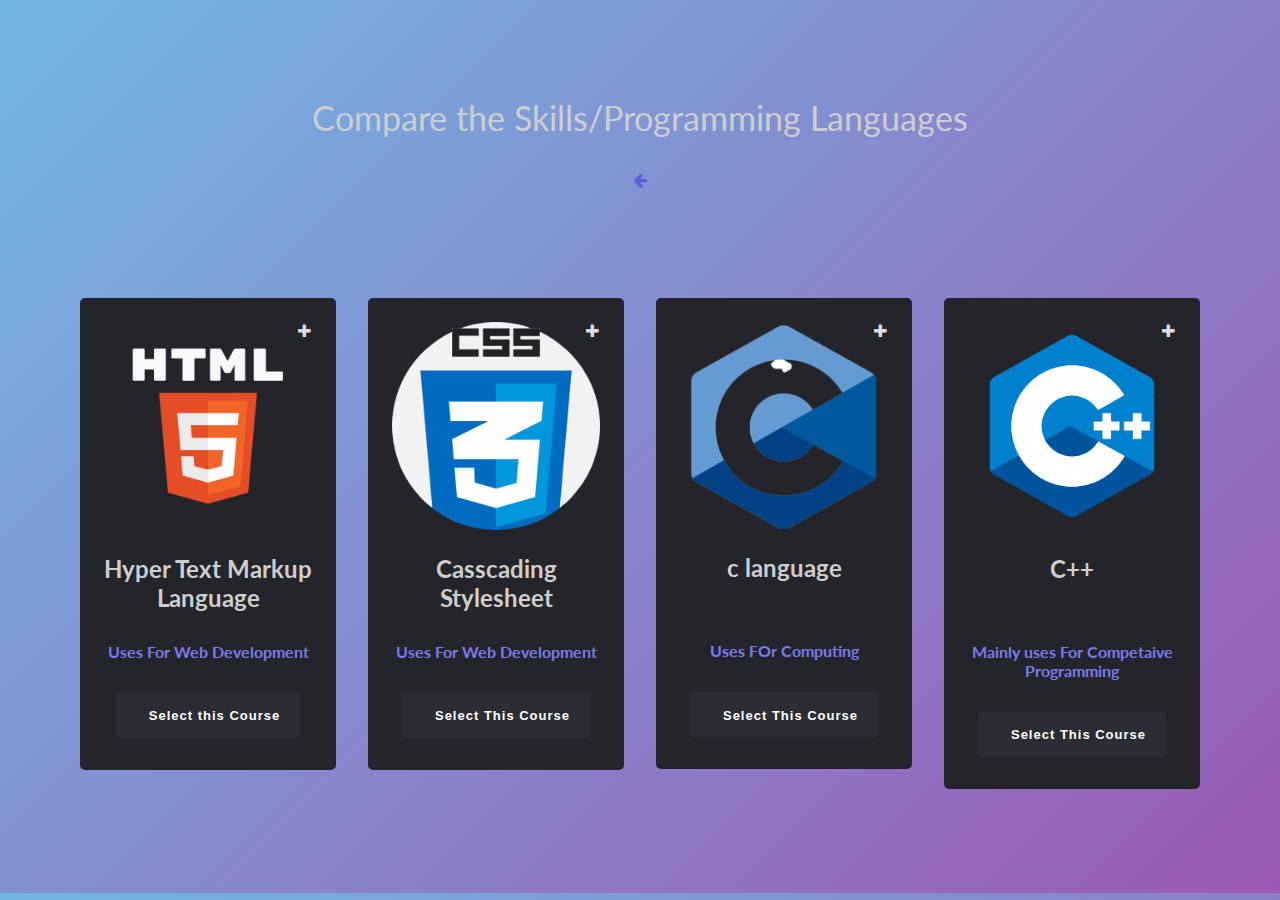
<file: HackThisFall/compare/index.html>
<!DOCTYPE html>
<html lang="en" class="no-js">
	<head>
		<meta charset="UTF-8" />
		<meta http-equiv="X-UA-Compatible" content="IE=edge,chrome=1"> 
		<meta name="viewport" content="width=device-width, initial-scale=1.0"> 
		<title> Compare the schools</title>
		<meta name="description" content="Blueprint: A basic responsive product grid layout with comparison functionality" />
		<meta name="keywords" content="blueprint, template, html, css, javascript, grid, layout, effect, product comparison" />
		<meta name="author" content="Codrops" />
		<link rel="shortcut icon" href="favicon.ico">
		<link rel="stylesheet" href="http://maxcdn.bootstrapcdn.com/font-awesome/4.3.0/css/font-awesome.min.css">
		<link rel="stylesheet" type="text/css" href="css/demo.css" />
		<link rel="stylesheet" type="text/css" href="css/component.css" />
		<!-- Modernizr is used for flexbox fallback -->
		<script src="js/modernizr.custom.js"></script>
	</head>
	<body style="	background: linear-gradient(135deg, #71b7e6, #9b59b6);">
		<!-- Compare basket -->
		<div class="compare-basket">
			<button class="action action--button action--compare"><i class="fa fa-check"></i><span class="action__text">Compare</span></button>
		</div>
		<!-- Main view -->
		<div class="view">
			<header class="bp-header cf">
				<!-- <span>Blueprint <span class="bp-icon bp-icon-about" data-content="The Blueprints are a collection of basic and minimal website concepts, components, plugins and layouts with minimal style for easy adaption and usage, or simply for inspiration."></span></span> -->
				<h1>Compare the Skills/Programming Languages</h1>
				<nav>
					<a href="Hack This Fall 3.0\First_page.html" class="bp-icon bp-icon-prev" data-info="Back To Homepage"><span>Back To Homepage</span></a>
					<!--a href="" class="bp-icon bp-icon-next" data-info="next Blueprint"><span>Next Blueprint</span></a-->
					<!-- <a href="http://tympanus.net/codrops/?p=24096" class="bp-icon bp-icon-drop" data-info="back to the Codrops article"><span>back to the Codrops article</span></a>
					<a href="http://tympanus.net/codrops/category/blueprints/" class="bp-icon bp-icon-archive" data-info="Blueprints archive"><span>Go to the archive</span></a> -->
				</nav>
			</header>
			<!-- Product grid -->
			<section class="grid">
				<!-- Products -->
				<div class="product">
					<div class="product__info">
						<img class="product__image" src="pics/html-removebg-preview.png" alt="Product 1" />
						<h3 class="product__title">Hyper Text Markup Language</h3>
						<span class="product__year extra highlight">Markup language</span>
						<span class="product__region extra highlight">Provide Basic Structure Of Website</span>
						<span class="product__varietal extra highlight">Easy To Learn</span>
						<span class="product__alcohol extra highlight">Not Case-Sensitive</span>
						<span class="product__price highlight">Uses For Web Development</span>
						<button class="action action--button action--buy"><i class="fa fa-school"></i><span class="action__text">Select this Course</span></button>
					</div>
					<label class="action action--compare-add"><input class="check-hidden" type="checkbox" /><i class="fa fa-plus"></i><i class="fa fa-check"></i><span class="action__text action__text--invisible">Add to compare</span></label>
				</div>
				<div class="product">
					<div class="product__info">
						<img class="product__image" src="pics/css-removebg-preview.png" alt="Product 2" />
						<h3 class="product__title">Casscading Stylesheet</h3>
						<span class="product__year extra highlight">Designing Language</span>
						<span class="product__region extra highlight">provide Design For Website </span>
						<span class="product__varietal extra highlight">Easy To Learn</span>
						<span class="product__alcohol extra highlight">Not Case-Sensitive</span>
						<span class="product__price highlight">Uses For Web Development</span>
					
						<button class="action action--button action--buy"><i class="fa fa-school"></i><span class="action__text">Select This Course</span></button>
					</div>
					<label class="action action--compare-add"><input class="check-hidden" type="checkbox" /><i class="fa fa-plus"></i><i class="fa fa-check"></i><span class="action__text action__text--invisible">Add to compare</span></label>
				</div>
				<div class="product">
					<div class="product__info">
						<img class="product__image" src="pics/clang-removebg-preview.png" alt="Product 3" />
						<h3 class="product__title">c language</h3>
						<span class="product__year extra highlight">Programming language</span>
						<span class="product__region extra highlight">Procedurael Oriented Language</span>
						<span class="product__varietal extra highlight">Easy To Learn</span>
						<span class="product__alcohol extra highlight">Case-Sensitive</span>
						<span class="product__price highlight">Uses FOr Computing</span>

						<button class="action action--button action--buy"><i class="fa fa-"></i><span class="action__text">Select This Course</span></button>
					</div>
					<label class="action action--compare-add"><input class="check-hidden" type="checkbox" /><i class="fa fa-plus"></i><i class="fa fa-check"></i><span class="action__text action__text--invisible">Add to compare</span></label>
				</div>
				<div class="product">
					<div class="product__info">
						<img class="product__image" src="pics/cplus-removebg-preview.png" alt="Product 4" />
						<h3 class="product__title">C++</h3>
						<span class="product__year extra highlight">Programming language</span>
						<span class="product__region extra highlight">Object-oriented Language</span>
						<span class="product__varietal extra highlight">Moderete Lerarning</span>
						<span class="product__alcohol extra highlight">Case-Sensitive</span>
						<span class="product__price highlight">Mainly uses For Competaive Programming</span>
						<button class="action action--button action--buy"><i class="fa fa-"></i><span class="action__text">Select This Course</span></button>
					</div>
					<label class="action action--compare-add"><input class="check-hidden" type="checkbox" /><i class="fa fa-plus"></i><i class="fa fa-check"></i><span class="action__text action__text--invisible">Add to compare</span></label>
				</div>
			</section>
		</div><!-- /view -->
		<!-- product compare wrapper -->
		<section class="compare">
			<button class="action action--close"><i class="fa fa-remove"></i><span class="action__text action__text--invisible">Close comparison overlay</span></button>
		</section>
		<script src="js/classie.js"></script>
		<script src="js/main.js"></script>
	</body>
</html>
</file>
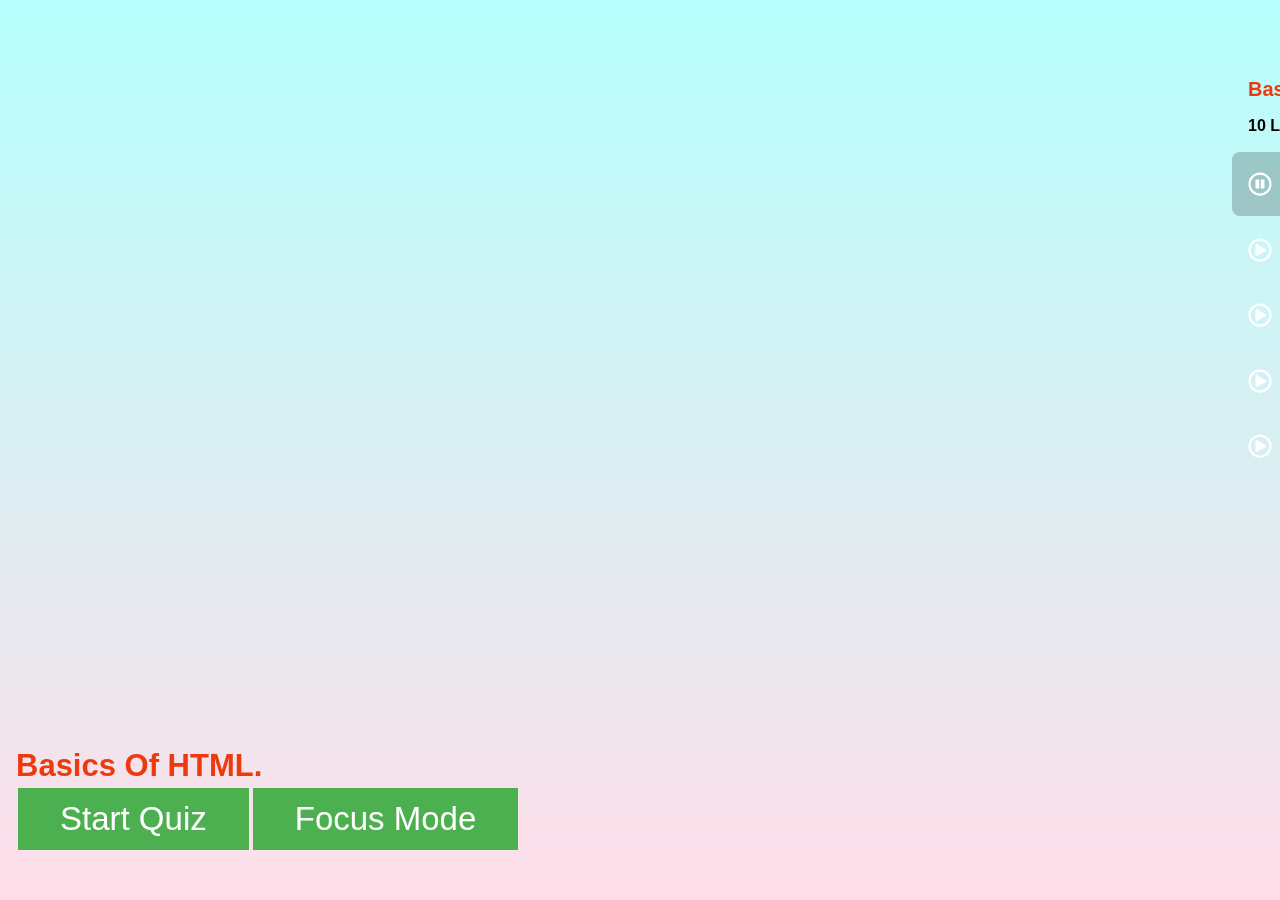
<file: HackThisFall/roadmap/index.html>
<!DOCTYPE html>
<html lang="en">

<head>
    <meta charset="UTF-8">
    <meta name="viewport" content="width=device-width, initial-scale=1.0">
    <meta http-equiv="X-UA-Compatible" content="ie=edge">
    <title>Roadmap</title>
    <link rel="stylesheet" href="style.css">
    <style>
        h3{
     color: #ee390f;
     font-weight: bolder;
     font-size: 20px;
     
  
}


#start {
  background-color: #4CAF50;
  border: none;
  color: white;
  padding: 12px 42px;
  text-align: center;
  text-decoration: none;
  display: inline-block;
  font-size: 33px;
  margin: 4px 2px;
  cursor: pointer;
}




/* center the blockquote in the page */
.blockquote-wrapper {
   display: flex;
   height: 100vh;
   padding: 0 20px;
}

/* Blockquote main style */
.blockquote {
    position: relative;
    font-family: 'Montserrat', sans-serif;
    font-weight: 800;
    color: #ffffff;
    padding: 30px 0;
    width: 100%;
    max-width: 500px;
    z-index: 1;
    margin: 80px auto;
    align-self: center;
    border-top: solid 1px;
    border-bottom: solid 1px;
}

/* Blockquote header */
.blockquote h1 {
    position: relative;
    color: #FFFFFF;
    font-size: 40px;
    font-weight: 800;
    line-height: 1;
    margin: 0;
}

/* Blockquote right double quotes */
.blockquote:after {
    position: absolute;
    content: "”";
    color: rgba(255, 255, 255, 1);
    font-size: 10rem;
    line-height: 0;
    bottom: -43px;
    right: 30px;
}

/* increase header size after 600px */
@media all and (min-width: 600px) {
    .blockquote h1 {
        font-size: 60px;
   }

}

/* Blockquote subheader */
.blockquote h4 {
    position: relative;
    color: #292a2b;
    font-size: 1.4rem;
    font-weight: normal;
    line-height: 1;
    margin: 0;
    padding-top: 20px;
    z-index: 1;
}

    </style>
</head>

<body>
    


    <main class="container">
        <section class="main-video">
            <!-- <video src="videos/manipulate text background.mp4" controls  muted></video> -->
            <iframe width="1200" height="650" src="https://www.youtube.com/embed/HcOc7P5BMi4" title="YouTube video player" frameborder="0" allow="accelerometer; autoplay; clipboard-write; encrypted-media; gyroscope; picture-in-picture; web-share" allowfullscreen></iframe>
            <h3 class="title" style="
            font-size: 31px;
        ">Basics Of HTML.</h3>  <a href="../nurture/quiz.html"><button id="start">Start Quiz</button></a><a href="https://studywithme.io/aesthetic-pomodoro-timer/" <button id="start">Focus Mode</button></a>
        </section>

        <section class="video-playlist">
            <h3 class="title">Basics of HTML</h3>
            <p>10 lessions &nbsp; . &nbsp; 50m 48s</p>
            <div class="videos">

            </div>
        </section>
        <!-- <div class="blockquote-wrapper"> -->
          
          <!-- </div> -->
    </main>
    <!-- <div class="blockquote34">
        <h1>
          Start before you are ready
         </h1>
        <h4>&mdash;Steven Pressfield</h4>
      </div> -->
  <br>

    <script src="script.js"></script>
</body>

</html>
</file>
<file: HackThisFall/compare/css/demo.css>
/* General Blueprint Style */
@import url(http://fonts.googleapis.com/css?family=Lato:400,700);
@font-face {
	font-family: 'bpicons';
	font-weight: normal;
	font-style: normal;

	src: url('../fonts/bpicons/bpicons.eot');
	src: url('../fonts/bpicons/bpicons.eot?#iefix') format('embedded-opentype'),
	url('../fonts/bpicons/bpicons.woff') format('woff'),
	url('../fonts/bpicons/bpicons.ttf') format('truetype'),
	url('../fonts/bpicons/bpicons.svg#bpicons') format('svg');
} /* Made with http://icomoon.io/ */

/* Resets */
*,
*:after,
*:before {
	box-sizing: border-box;
}

body,
html {
	font-size: 100%;
	margin: 0;
	padding: 0;
}

/* Helper classes */
.cf:before,
.cf:after {
	content: ' ';
	display: table;
}

.cf:after {
	clear: both;
}

.hidden {
	position: absolute;
	opacity: 0;
	pointer-events: none;
}

/* Main styles */
body {
	font-family: 'Lato', Calibri, Arial, sans-serif;
	color: #CECECE;
	background: linear-gradient(135deg, #71b7e6, #9b59b6);
	-webkit-font-smoothing: antialiased;
	-moz-osx-font-smoothing: grayscale;
}

a {
	text-decoration: none;
	color: #f0f0f0;
	outline: none;
}

a:hover {
	color: #516977;
}

/* Blueprint header */
.bp-header {
	width: 90%;
	max-width: 69em;
	margin: 0 auto;
	padding: 6em 1.875em 1.875em;
	text-align: center;
}

.bp-header h1 {
	font-size: 2.125em;
	font-weight: 400;
	line-height: 1.3;
	margin: 0 0 .6em 0;
}

.bp-header > span {
	font-weight: 700;
	font-size: 0.85em;
	color: #5C5EDC;
	position: relative;
	z-index: 100;
	display: block;
	padding: 0 0 .6em .1em;
	letter-spacing: .5em;
	text-transform: uppercase;
	text-indent: 30px;
}

.bp-header > span span:after {
	font-size: 50%;
	font-size: 75%;
	position: relative;
	top: -8px;
	left: -12px;
	width: 30px;
	height: 30px;
}

.bp-header > span span:hover:before {
	content: attr(data-content);
	font-size: 110%;
	font-weight: 700;
	line-height: 1.2;
	position: absolute;
	left: auto;
	margin-left: 4px;
	padding: .8em 1em;
	text-align: left;
	text-indent: 0;
	letter-spacing: 0;
	text-transform: none;
	color: #fff;
	background: #5C5EDC;
}

.bp-header nav {
	text-align: center;
	margin: 0 auto;
}

.bp-header nav a {
	position: relative;
	display: inline-block;
	width: 2.5em;
	height: 2.5em;
	margin: 0 .1em;
	text-align: left;
	border-radius: 50%;
}

.bp-header nav a > span {
	display: none;
}

.bp-header nav a:hover:before {
	content: attr(data-info);
	color: #595A5F;
	font-weight: bold;
	font-size: 0.85em;
	position: absolute;
	top: 120%;
	right: 0;
	width: 600%;
	text-align: right;
	pointer-events: none;
}

.bp-header nav a:hover {
	background: #5C5EDC;
}

.bp-icon:after {
	font-family: 'bpicons';
	font-weight: normal;
	font-style: normal;
	font-variant: normal;
	text-align: center;
	text-transform: none;
	color: #5C5EDC;
	speak: none;
	-webkit-font-smoothing: antialiased;
}

.bp-header nav .bp-icon:after {
	line-height: 2.4;
	position: absolute;
	top: 0;
	left: 0;
	width: 100%;
	height: 100%;
	text-indent: 0;
}

.bp-header nav a:hover:after {
	color: #fff;
}

.bp-icon-next:after {
	content: '\e000';
}

.bp-icon-drop:after {
	content: '\e001';
}

.bp-icon-archive:after {
	content: '\e002';
}

.bp-icon-about:after {
	content: '\e003';
}

.bp-icon-prev:after {
	content: '\e004';
}

@media screen and (max-width: 40em) {
	.bp-header h1 {
		font-size: 1.8em;
	}
}
</file>
<file: HackThisFall/compare/css/component.css>
.view {
	-webkit-transition: -webkit-transform 0.4s ease-in-out;
	transition: transform 0.4s ease-in-out;
}

.view--compare {
	-webkit-transform: scale3d(0.9,0.9,1);
	transform: scale3d(0.9,0.9,1);
}

/* product grid */
.grid {
	margin: 0 auto;
	padding: 4em 1em;
	max-width: 1200px;
	text-align: center;
	overflow: hidden;
	-webkit-touch-callout: none;
	-webkit-user-select: none;
	-khtml-user-select: none;
	-moz-user-select: none;
	-ms-user-select: none;
	user-select: none;
}

/* if flexbox is supported, let's use it to lay out the products */
.flexbox .grid {
	display: -ms-flexbox;
	display: -webkit-flex;
	display: flex;
	-webkit-flex-direction: row;
	-ms-flex-direction: row;
	flex-direction: row;
	-webkit-flex-wrap: wrap;
	-ms-flex-wrap: wrap;
	flex-wrap: wrap;
	-webkit-justify-content: center;
	-ms-flex-pack: center;
	justify-content: center;
	-webkit-align-content: stretch;
	-ms-flex-line-pack: stretch;
	align-content: stretch;
	-webkit-align-items: flex-start;
	-ms-flex-align: start;
	align-items: flex-start;
}

/* product */
.product {
	position: relative;
	display: inline-block;
	vertical-align: top;
	min-width: 16em;
	margin: 0 1em 2.5em;
	padding: 1.5em 1.5em 2em;
	background: #24252A;
	border-radius: 5px;
}

.product--selected {
	box-shadow: 0 0 0 2px #5C5EDC;
}

.flexbox .product {
	display: block;
	-webkit-flex: 0 0 16em;
	-ms-flex: 0 0 16em;
	flex: 0 0 16em;
}

/* product info */
.product__info > span {
	display: block;
	padding: 1em 0;
}

/* since we'll be using the product info inside of the comparison, we'll hide the extra info for the grid view */
.grid .extra {
	display: none;
}

.product__image {
	display: block;
	margin: 0 auto;
	max-width: 100%;
	-webkit-transform-origin: 50% 100%;
	transform-origin: 50% 100%;
}

.product:hover .product__image {
	-webkit-animation: swing 0.6s forwards;	
	animation: swing 0.6s forwards;	
}

/* https://daneden.github.io/animate.css/ */
@-webkit-keyframes swing {
	25% {
		-webkit-transform: rotate3d(0, 0, 1, 6deg);
		transform: rotate3d(0, 0, 1, 6deg);
	}

	50% {
		-webkit-transform: rotate3d(0, 0, 1, -4deg);
		transform: rotate3d(0, 0, 1, -4deg);
	}

	75% {
		-webkit-transform: rotate3d(0, 0, 1, 2deg);
		transform: rotate3d(0, 0, 1, 2deg);
	}

	100% {
		-webkit-transform: rotate3d(0, 0, 1, 0deg);
		transform: rotate3d(0, 0, 1, 0deg);
	}
}

@keyframes swing {
  25% {
		-webkit-transform: rotate3d(0, 0, 1, 6deg);
		transform: rotate3d(0, 0, 1, 6deg);
	}

	50% {
		-webkit-transform: rotate3d(0, 0, 1, -4deg);
		transform: rotate3d(0, 0, 1, -4deg);
	}

	75% {
		-webkit-transform: rotate3d(0, 0, 1, 2deg);
		transform: rotate3d(0, 0, 1, 2deg);
	}

	100% {
		-webkit-transform: rotate3d(0, 0, 1, 0deg);
		transform: rotate3d(0, 0, 1, 0deg);
	}
}

.product__title {
	font-size: 150%;
	margin: 1em 0 0;
	min-height: 3em;
}

.product__price {
	font-weight: bold;
	color: #797BED;
}

.action {
	display: inline-block;
	font-size: 1em;
	white-space: nowrap;
	padding: 0.85em 1.25em;
	cursor: pointer;
	border: none;
	background: transparent;
	text-align: center;
}

.action:focus {
	outline: none;
}

.action--button {
	background: #2C2D34;
	color: #fff;
	border-radius: 2px;
	-webkit-transition: background 0.2s;
	transition: background 0.2s;
}

.action--button:hover {
	background: #5C5EDC;
}

.action__text {
	font-family: 'Raleway', 'Helvetica Neue', Helvetica, Arial, sans-serif;
	font-weight: bold;
	letter-spacing: 1px;
	font-size: .813em;
	vertical-align: middle;
	display: inline-block;
}

.action__text--invisible {
	position: absolute;
	top: 100%;
	opacity: 0;
	pointer-events: none;
}

.action--button i + span {
	margin-left: 1em;
}

.flexbox .action--buy {
	-webkit-align-self: center;
	-ms-flex-item-align: center;
	align-self: center;
	margin-top: 1em;
	-webkit-flex: none;
	-ms-flex: none;
	flex: none;
}

.action--close {
	position: absolute;
	overflow: hidden;
	top: 0;
	right: 0;
	font-size: 1.5em;
	color: #ddd;
	pointer-events: none;
	opacity: 0;
	-webkit-transition: opacity 0.3s, background 0.2s;
	transition: opacity 0.3s, background 0.2s;
}

.view--compare + .compare .action--close {
	pointer-events: auto;
	opacity: 1;
	-webkit-transition-delay: 0.4s, 0s;
	transition-delay: 0.4s, 0s;
}

.action--close:hover,
.action--close:focus {
	color: #797BED;
}

.action--compare {
	margin: 0 0 0 4px;
	opacity: 0;
	pointer-events: none;
	cursor: default;
	background-color: #34363D;
	color: #565B6C;
	-webkit-transition: opacity 0.3s;
	transition: opacity 0.3s;
}

.compare-basket--active .action--compare {
	opacity: 1;
}

.compare-basket--active .action--compare:nth-child(3),
.compare-basket--active .action--compare:nth-child(4) {
	background-color: #494BC7;
	color: #fff;
	pointer-events: auto;
	cursor: pointer;
}

.action--remove {
	position: absolute;
	overflow: hidden;
	color: #ddd;
	top: 0px;
	right: 2px;
	padding: 0;
	font-size: 0.65em;
}

.action--compare-add {
	color: #ddd;
	position: absolute;
	top: 10px;
	right: 5px;
}

.action--compare-add:hover .action__text--invisible {
	opacity: 1;
	top: 35px;
	right: 10px;
	color: #ddd;
	font-size: 75%;
	letter-spacing: 0;
	background: #2F3035;
	border-radius: 2px;
	padding: 3px 5px;
}

.action--remove:hover,
.action--compare-add:hover {
	color: #5C5EDC;
}

.action--compare-add .fa-check,
.action--compare-add input[type=checkbox]:checked ~ .fa-plus {
	display: none;
}

.action--compare-add input[type=checkbox]:checked ~ .fa-check {
	display: block;
	color: #5C5EDC;
}

.check-hidden {
	position: absolute;
	opacity: 0;
}

.compare-basket {
	width: 100%;
	padding: 0.75em;
	text-align: right;
	position: fixed;
	top: 0;
	left: 0;
	background: #212227;
	z-index: 1000;
	-webkit-touch-callout: none;
	-webkit-user-select: none;
	-khtml-user-select: none;
	-moz-user-select: none;
	-ms-user-select: none;
	user-select: none;
	-webkit-transform: translate3d(0,-100%,0);
	transform: translate3d(0,-100%,0);
	-webkit-transition: -webkit-transform 0.3s cubic-bezier(0.2,1,0.3,1);
	transition: transform 0.3s cubic-bezier(0.2,1,0.3,1);
}

.compare-basket--active {
	-webkit-transform: translate3d(0,0,0);
	transform: translate3d(0,0,0);
}

.flexbox .compare-basket {
	display: -webkit-flex;
	display: -ms-flex;
	display: flex;
	-webkit-justify-content: flex-end;
	-ms-flex-pack: end;
	justify-content: flex-end;
}

.product-icon {
	display: inline-block;
	vertical-align: middle;
	background: #42444F;
	width: 50px;
	height: 50px;
	padding: 5px;
	margin: 0 3px;
	border-radius: 2px;
	position: relative;
}

.product-icon::after {
	content: '';
	position: absolute;
	width: 100%;
	height: 100%;
	top: 0;
	left: 0;
	border-radius: 4px;
	z-index: -1;
	box-shadow: -56px 0 #2C2D34;
}

.compare-basket--full .product-icon::after {
	display: none;
}

.flexbox .product-icon {
	display: block;
}

/* comparison overlay */
.compare {
	position: fixed;
	z-index: 100;
	width: 100%;
	height: 0;
	overflow: hidden;
	top: 0;
	left: 0;
	z-index: 1001;
	-webkit-transition: height 0s 0.4s;
	transition: height 0s 0.4s;
}

.flexbox .compare {
	display: -webkit-flex;
	display: -ms-flex;
	display: flex;
}

.view--compare + .compare {
	pointer-events: auto;
	height: 100%;
	-webkit-transition: none;
	transition: none;
}

.compare::before {
	content: '';
	position: absolute;
	width: 100%;
	height: 100%;
	top: 0;
	left: 0;
	background: rgba(0,0,0,0.5);
	opacity: 0;
	-webkit-transition: opacity 0.4s;
	transition: opacity 0.4s;
}

.view--compare + .compare::before {
	opacity: 1;
}

.compare__item {
	height: 100%;
	width: 50%;
	background: #24252A;
	text-align: center;
	cursor: default;
	padding: 2em 0;
	-webkit-transition: -webkit-transform 0.4s ease-in-out;
	transition: transform 0.4s ease-in-out;
}

.no-flexbox .compare__item {
	display: inline-block;
	width: 50%;
}

.compare__item:nth-of-type(2) {
	background: #212227;
}

.compare__item .product__title {
	margin: 1em 0;
	min-height: 0;
}

.compare__item .product__price {
	color: #CECECE;
}

.compare__item span[class^="product__"] {
	display: block;
	padding: 0.85em 0;
	-webkit-transition: background-color 0.3s;
	transition: background-color 0.3s;
}

.compare__item span[class^="product__"].hover {
	background: #000;
}

/* three items */
.compare__item:first-of-type:nth-last-of-type(3),
.compare__item:first-of-type:nth-last-of-type(3) ~ .compare__item {
    width: 33.3333%;
}

.flexbox .compare__item {
	-webkit-flex: auto;
	-ms-flex: auto;
	flex: auto;
}

.compare__item:nth-child(odd) {
	-webkit-transform: translate3d(0,-100vh,0);
	transform: translate3d(0,-100vh,0);
}

.compare__item:nth-child(even) {
	-webkit-transform: translate3d(0,100vh,0);
	transform: translate3d(0,100vh,0);
}

.view--compare + .compare .compare__item:nth-child(odd),
.view--compare + .compare .compare__item:nth-child(even) {
	-webkit-transform: translate3d(0,0,0);
	transform: translate3d(0,0,0);
}

.compare__effect {
	width: 100%;
	height: 100%;
	opacity: 0;
	-webkit-transition: -webkit-transform 1s cubic-bezier(0.2, 1, 0.3, 1), opacity 1s cubic-bezier(0.2, 1, 0.3, 1);
	transition: transform 1s cubic-bezier(0.2, 1, 0.3, 1), opacity 1s cubic-bezier(0.2, 1, 0.3, 1);
}

.compare__item:nth-child(odd) .compare__effect {
	-webkit-transform: translate3d(0,-250px,0);
	transform: translate3d(0,-250px,0);
}

.compare__item:nth-child(even) .compare__effect {
	-webkit-transform: translate3d(0,250px,0);
	transform: translate3d(0,250px,0);
}

.view--compare + .compare .compare__item:nth-child(odd) .compare__effect,
.view--compare + .compare .compare__item:nth-child(even) .compare__effect {
	opacity: 1;
	-webkit-transform: translate3d(0,0,0);
	transform: translate3d(0,0,0);
	-webkit-transition-delay: 0.3s;
	transition-delay: 0.3s;
}

@media screen and (min-width: 59.688em) {
	.flexbox .compare__effect {
		display: -webkit-flex;
		display: -ms-flex;
		display: flex;
		-webkit-flex-direction: column;
		-ms-flex-direction: column;
		flex-direction: column;
		-webkit-justify-content: space-between;
		-ms-flex-pack: justify;
		justify-content: space-between;
	}

	.flexbox .compare__item .product__image {
		-webkit-align-self: center;
		-ms-flex-align: center;
		align-self: center;
		-webkit-flex: none;
		-ms-flex: none;
		flex: none;
	}
}

@media screen and (max-width: 59.688em) {
	.grid {
		padding: 2em 0.5em;
		font-size: 65%;
	}

	.product {
		margin: 0 0.5em 1em;
		min-width: 13em;
	}

	.product__title {
		font-size: 115%;
	}

	.flexbox .product {
		-webkit-flex: 0 0 13em;
		-ms-flex: 0 0 13em;
		flex: 0 0 13em;
	}

	.flexbox .compare {
		-webkit-flex-direction: column;
		-ms-flex-direction: column;
		flex-direction: column;
	}

	.no-flexbox .compare__item,
	.compare__item,
	.compare__item:first-of-type:nth-last-of-type(3),
	.compare__item:first-of-type:nth-last-of-type(3) ~ .compare__item {
		width: 100%;
	}

	.compare__item {
		text-align: left;
		padding: 1.5em;
		font-size: 90%;
	}

	.compare__item .product__image {
		height: 40px;
		float: left;
	}

	.compare__item .product__title {
		margin: 0 40px 0 43px;
		font-size: 0.85em;
		display: block;
	}

	.compare__item .product__year { border-bottom: 2px solid #2E294E; }
	.compare__item .product__region { border-bottom: 2px solid #6D6FD2; }
	.compare__item .product__varietal { border-bottom: 2px solid #4B5267; }
	.compare__item .product__alcohol { border-bottom: 2px solid #3C3474; }

	.action--close {
		padding: 0.5em 0.75em;
	}

	.compare__item .action--buy {
		margin: 0;
		display: block;
	}

	.compare__item span[class^="product__"] {
		display: inline-block;
		padding: 0.25em;
		margin: 0 0 0.5em 0;
		font-size: 0.85em;
	}

	.compare__item:nth-child(odd) {
		-webkit-transform: translate3d(-100%,0,0);
		transform: translate3d(-100%,0,0);
	}

	.compare__item:nth-child(even) {
		-webkit-transform: translate3d(100%,0,0);
		transform: translate3d(100%,0,0);
	}

	.compare__item:nth-child(odd) .compare__effect {
		-webkit-transform: translate3d(-250px,0,0);
		transform: translate3d(-250px,0,0);
	}

	.compare__item:nth-child(even) .compare__effect {
		-webkit-transform: translate3d(250px,0,0);
		transform: translate3d(250px,0,0);
	}
}
</file>
<file: HackThisFall/roadmap/style.css>
:root {
    --primary : linear-gradient(to bottom right, #0a0057, #3f00ee);
    --secondary :black;
    --text : #fff;
}

* {
    margin: 0;
    padding: 0;
    box-sizing: border-box;
}

body {
    min-height: 100vh;
  /* background-image: background-color: #D9AFD9; */
  /* background-color: #FF9A8B; */
  background-color: #FFDEE9;
  background-image: linear-gradient(0deg, #FFDEE9 0%, #B5FFFC 100%);
  
  
  
    /* background:white; */
    font-family: sans-serif;
    color:black;

    display: flex;
    align-items: center;
}

/* h3{
      color: white;
  text-shadow: 1px 1px 2px black, 0 0 25px blue, 0 0 5px darkblue;
} */

.container {
    width: 100vw;

    display: grid;
    grid-template-columns: 1.8fr 1.2fr;
    gap: 1rem;
    margin-top: -265px;
    padding: .5rem 1rem;
    text-transform: capitalize;
}

@media screen and (max-width: 990px) {
    .container {
        grid-template-columns: 1fr;
    }
}

.main-video, .video-playlist {
    width: 100%;
    height: 30rem;
}

.main-video .title {
    margin-top: 1rem;
}

.video-playlist .title {
    padding-left: 1rem;
}

.video-playlist > p {
    padding: 1rem;
    color: var(--secondary);
    font-weight: bolder;
}

.video-playlist .videos{
    height: 70%;
    overflow-y: auto;
}

.video-playlist .videos::-webkit-scrollbar {
    width: .4rem;
    border-radius: .4rem;
    background-color: #0005;
}

.video-playlist .videos::-webkit-scrollbar-thumb {
    border-radius: .4rem;
    background-color: #fff;
}

.video-playlist .videos .video {
    position: relative;
    width: 100%;
    height: 4rem;

    display: flex;
    justify-content: center;
    align-items: center;

    padding: 0 1rem;
    margin-top: .1rem;
    cursor: pointer;

    border-radius: .5rem;
}

.video-playlist .videos .video:hover {
    background-color: #0003;
}

.video-playlist .videos .video.active {
    background-color: #0003;
    color: black;
}

.main-video video {
    width: 100%;
    border-radius: .5rem;
}

.video img {
    position: absolute;
    left: 1rem;
    top: 50%;
    transform: translateY(-50%);
    
    width: 1.5rem;
    height: 1.5rem;
    
    filter: invert(100%);
}

/* .video-playlist .videos .video.active img {
    filter: invert(100%) sepia(100%) saturate(2000%) hue-rotate(360deg);
} */

.video p {
   margin-left: 2.5rem;
}

.video h3 {
    width: 23rem;
    white-space: nowrap;
    overflow: hidden;
    text-overflow: ellipsis;

    font: 100 1.3rem sans-serif bolder;
    padding: 0 .5rem;
}
</file>
